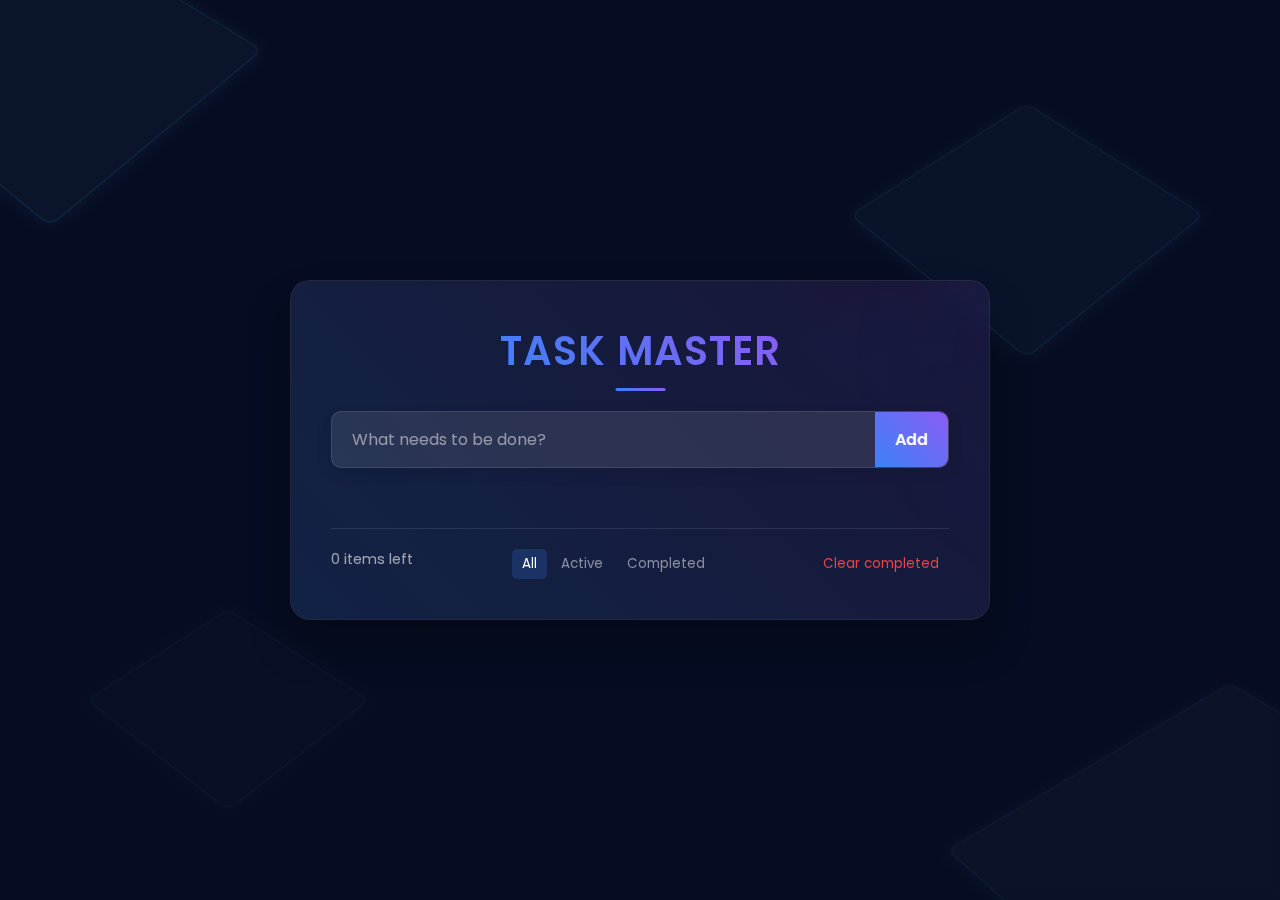
<file: index.html>
<!DOCTYPE html>
<html lang="en">
<head>
  <meta charset="UTF-8">
  <meta name="viewport" content="width=device-width, initial-scale=1.0">
  <title>Aesthetic To-Do</title>
  <style>
    @import url('https://fonts.googleapis.com/css2?family=Poppins:wght@300;400;600&display=swap');
    
    * {
      margin: 0;
      padding: 0;
      box-sizing: border-box;
      font-family: 'Poppins', sans-serif;
    }
    
    body {
      background: #060c21;
      color: #fff;
      overflow-x: hidden;
      display: flex;
      justify-content: center;
      align-items: center;
      min-height: 100vh;
    }
    
    .background {
      position: fixed;
      top: 0;
      left: 0;
      width: 100%;
      height: 100%;
      z-index: -1;
      overflow: hidden;
    }
    
    .floating-cube {
      position: absolute;
      background: rgba(64, 162, 227, 0.1);
      border: 1px solid rgba(64, 162, 227, 0.3);
      border-radius: 10px;
      backdrop-filter: blur(5px);
      box-shadow: 0 0 20px rgba(64, 162, 227, 0.2);
      animation: float 20s infinite ease-in-out;
      transform-style: preserve-3d;
      transform: perspective(1000px) rotateX(45deg) rotateZ(45deg);
    }
    
    .cube1 {
      width: 300px;
      height: 300px;
      top: -100px;
      left: -100px;
      animation-delay: 0s;
      opacity: 0.5;
    }
    
    .cube2 {
      width: 400px;
      height: 400px;
      bottom: -150px;
      right: -150px;
      animation-delay: -5s;
      opacity: 0.3;
    }
    
    .cube3 {
      width: 200px;
      height: 200px;
      bottom: 100px;
      left: 10%;
      animation-delay: -10s;
      opacity: 0.2;
    }
    
    .cube4 {
      width: 250px;
      height: 250px;
      top: 10%;
      right: 10%;
      animation-delay: -15s;
      opacity: 0.4;
    }
    
    @keyframes float {
      0%, 100% {
        transform: perspective(1000px) rotateX(45deg) rotateZ(45deg) translateY(0);
      }
      50% {
        transform: perspective(1000px) rotateX(45deg) rotateZ(45deg) translateY(-40px);
      }
    }
    
    .container {
      width: 90%;
      max-width: 700px;
      background: rgba(15, 23, 42, 0.6);
      backdrop-filter: blur(10px);
      border-radius: 20px;
      box-shadow: 0 25px 45px rgba(0, 0, 0, 0.2);
      border: 1px solid rgba(255, 255, 255, 0.1);
      padding: 40px;
      overflow: hidden;
      position: relative;
      z-index: 1;
    }
    
    .container::before {
      content: '';
      position: absolute;
      top: 0;
      left: 0;
      width: 100%;
      height: 100%;
      background: linear-gradient(45deg, rgba(59, 130, 246, 0.15), rgba(147, 51, 234, 0.1));
      z-index: -1;
      transform: translateZ(-10px);
    }
    
    .container::after {
      content: '';
      position: absolute;
      top: -50%;
      right: -50%;
      width: 500px;
      height: 500px;
      background: radial-gradient(circle, rgba(59, 130, 246, 0.3) 0%, rgba(59, 130, 246, 0) 70%);
      opacity: 0.1;
      z-index: -1;
      animation: pulse 15s infinite alternate;
    }
    
    @keyframes pulse {
      0% {
        opacity: 0.05;
        transform: scale(1);
      }
      50% {
        opacity: 0.1;
        transform: scale(1.2);
      }
      100% {
        opacity: 0.05;
        transform: scale(1);
      }
    }
    
    h1 {
      text-align: center;
      margin-bottom: 30px;
      font-weight: 600;
      font-size: 2.5rem;
      color: #fff;
      letter-spacing: 1px;
      text-transform: uppercase;
      background: linear-gradient(45deg, #3b82f6, #8b5cf6);
      -webkit-background-clip: text;
      -webkit-text-fill-color: transparent;
      position: relative;
      display: inline-block;
      left: 50%;
      transform: translateX(-50%);
    }
    
    h1::after {
      content: '';
      position: absolute;
      left: 50%;
      bottom: -10px;
      width: 50px;
      height: 3px;
      background: linear-gradient(90deg, #3b82f6, #8b5cf6);
      transform: translateX(-50%);
      border-radius: 3px;
    }
    
    .input-field {
      display: flex;
      margin-bottom: 30px;
      background: rgba(255, 255, 255, 0.1);
      border-radius: 10px;
      overflow: hidden;
      border: 1px solid rgba(255, 255, 255, 0.1);
      box-shadow: 0 5px 15px rgba(0, 0, 0, 0.1);
      transition: all 0.3s ease;
    }
    
    .input-field:hover,
    .input-field:focus-within {
      border-color: rgba(59, 130, 246, 0.5);
      box-shadow: 0 5px 20px rgba(59, 130, 246, 0.3);
    }
    
    #task {
      width: 100%;
      padding: 15px 20px;
      border: none;
      background: transparent;
      color: #fff;
      font-size: 1rem;
      outline: none;
    }
    
    ::placeholder {
      color: rgba(255, 255, 255, 0.5);
    }
    
    .add-btn {
      background: linear-gradient(45deg, #3b82f6, #8b5cf6);
      color: white;
      border: none;
      padding: 0 20px;
      font-size: 1rem;
      font-weight: 600;
      cursor: pointer;
      transition: all 0.3s ease;
    }
    
    .add-btn:hover {
      background: linear-gradient(45deg, #2563eb, #7c3aed);
    }
    
    .todo-list {
      list-style: none;
      max-height: 50vh;
      overflow-y: auto;
      padding-right: 10px;
    }
    
    .todo-list::-webkit-scrollbar {
      width: 6px;
    }
    
    .todo-list::-webkit-scrollbar-track {
      background: rgba(255, 255, 255, 0.1);
      border-radius: 10px;
    }
    
    .todo-list::-webkit-scrollbar-thumb {
      background: rgba(59, 130, 246, 0.5);
      border-radius: 10px;
    }
    
    .todo-item {
      display: flex;
      align-items: center;
      background: rgba(255, 255, 255, 0.05);
      padding: 15px 20px;
      border-radius: 10px;
      margin-bottom: 15px;
      border: 1px solid rgba(255, 255, 255, 0.05);
      box-shadow: 0 5px 15px rgba(0, 0, 0, 0.1);
      animation: fadeIn 0.5s ease;
      transition: all 0.3s ease;
      position: relative;
      overflow: hidden;
    }
    
    .todo-item::before {
      content: '';
      position: absolute;
      top: 0;
      left: 0;
      width: 5px;
      height: 100%;
      background: linear-gradient(to bottom, #3b82f6, #8b5cf6);
      border-radius: 10px 0 0 10px;
    }
    
    .todo-item:hover {
      transform: translateY(-3px);
      box-shadow: 0 8px 20px rgba(0, 0, 0, 0.15);
    }
    
    @keyframes fadeIn {
      from {
        opacity: 0;
        transform: translateY(20px);
      }
      to {
        opacity: 1;
        transform: translateY(0);
      }
    }
    
    .todo-text {
      flex: 1;
      margin: 0 15px;
    }
    
    .todo-item.completed .todo-text {
      text-decoration: line-through;
      opacity: 0.6;
    }
    
    .checkbox-wrapper {
      position: relative;
      width: 22px;
      height: 22px;
      border-radius: 5px;
      overflow: hidden;
    }
    
    .todo-checkbox {
      position: absolute;
      opacity: 0;
      cursor: pointer;
      width: 100%;
      height: 100%;
      z-index: 2;
    }
    
    .checkmark {
      position: absolute;
      top: 0;
      left: 0;
      width: 100%;
      height: 100%;
      border-radius: 5px;
      border: 2px solid rgba(255, 255, 255, 0.3);
      transition: all 0.3s ease;
    }
    
    .todo-checkbox:checked ~ .checkmark {
      background: linear-gradient(45deg, #3b82f6, #8b5cf6);
      border-color: transparent;
    }
    
    .checkmark::after {
      content: '';
      position: absolute;
      display: none;
      left: 7px;
      top: 3px;
      width: 5px;
      height: 10px;
      border: solid white;
      border-width: 0 2px 2px 0;
      transform: rotate(45deg);
    }
    
    .todo-checkbox:checked ~ .checkmark::after {
      display: block;
    }
    
    .delete-btn {
      background: transparent;
      color: rgba(255, 255, 255, 0.5);
      border: none;
      font-size: 1.2rem;
      cursor: pointer;
      transition: all 0.3s ease;
      display: flex;
      justify-content: center;
      align-items: center;
      width: 30px;
      height: 30px;
      border-radius: 50%;
    }
    
    .delete-btn:hover {
      color: #ef4444;
      background: rgba(239, 68, 68, 0.1);
    }
    
    .stats {
      display: flex;
      justify-content: space-between;
      margin-top: 30px;
      padding-top: 20px;
      border-top: 1px solid rgba(255, 255, 255, 0.1);
      font-size: 0.9rem;
      color: rgba(255, 255, 255, 0.6);
    }
    
    .filter-btn {
      background: transparent;
      border: none;
      color: rgba(255, 255, 255, 0.5);
      cursor: pointer;
      padding: 5px 10px;
      border-radius: 5px;
      transition: all 0.3s ease;
    }
    
    .filter-btn:hover,
    .filter-btn.active {
      color: white;
      background: rgba(59, 130, 246, 0.2);
    }
    
    .clear-btn {
      color: #ef4444;
      background: transparent;
      border: none;
      cursor: pointer;
      padding: 5px 10px;
      border-radius: 5px;
      transition: all 0.3s ease;
    }
    
    .clear-btn:hover {
      background: rgba(239, 68, 68, 0.1);
    }
    
    @media (max-width: 768px) {
      .container {
        padding: 25px;
      }
      
      h1 {
        font-size: 2rem;
      }
    }
  </style>
</head>
<body>
  <div class="background">
    <div class="floating-cube cube1"></div>
    <div class="floating-cube cube2"></div>
    <div class="floating-cube cube3"></div>
    <div class="floating-cube cube4"></div>
  </div>
  
  <div class="container">
    <h1>Task Master</h1>
    
    <div class="input-field">
      <input type="text" id="task" placeholder="What needs to be done?" autocomplete="off">
      <button class="add-btn">Add</button>
    </div>
    
    <ul class="todo-list">
      <!-- Tasks will be added here -->
    </ul>
    
    <div class="stats">
      <span class="items-left">0 items left</span>
      <div class="filters">
        <button class="filter-btn active" data-filter="all">All</button>
        <button class="filter-btn" data-filter="active">Active</button>
        <button class="filter-btn" data-filter="completed">Completed</button>
      </div>
      <button class="clear-btn">Clear completed</button>
    </div>
  </div>

  <script>
    document.addEventListener('DOMContentLoaded', () => {
      const taskInput = document.getElementById('task');
      const addBtn = document.querySelector('.add-btn');
      const todoList = document.querySelector('.todo-list');
      const itemsLeft = document.querySelector('.items-left');
      const filterBtns = document.querySelectorAll('.filter-btn');
      const clearBtn = document.querySelector('.clear-btn');
      
      let todos = JSON.parse(localStorage.getItem('todos')) || [];
      let currentFilter = 'all';
      
      function updateTodos() {
        localStorage.setItem('todos', JSON.stringify(todos));
        renderTodos();
      }
      
      function renderTodos() {
        todoList.innerHTML = '';
        
        let filteredTodos = todos;
        if (currentFilter === 'active') {
          filteredTodos = todos.filter(todo => !todo.completed);
        } else if (currentFilter === 'completed') {
          filteredTodos = todos.filter(todo => todo.completed);
        }
        
        filteredTodos.forEach(todo => {
          const li = document.createElement('li');
          li.className = `todo-item ${todo.completed ? 'completed' : ''}`;
          li.dataset.id = todo.id;
          
          li.innerHTML = `
            <div class="checkbox-wrapper">
              <input type="checkbox" class="todo-checkbox" ${todo.completed ? 'checked' : ''}>
              <span class="checkmark"></span>
            </div>
            <span class="todo-text">${todo.text}</span>
            <button class="delete-btn">×</button>
          `;
          
          todoList.appendChild(li);
        });
        
        const activeTodos = todos.filter(todo => !todo.completed);
        itemsLeft.textContent = `${activeTodos.length} item${activeTodos.length !== 1 ? 's' : ''} left`;
      }
      
      function addTodo() {
        const text = taskInput.value.trim();
        if (text === '') return;
        
        const newTodo = {
          id: Date.now(),
          text,
          completed: false
        };
        
        todos.push(newTodo);
        updateTodos();
        taskInput.value = '';
      }
      
      function toggleTodo(id) {
        todos = todos.map(todo => {
          if (todo.id === id) {
            return { ...todo, completed: !todo.completed };
          }
          return todo;
        });
        
        updateTodos();
      }
      
      function deleteTodo(id) {
        todos = todos.filter(todo => todo.id !== id);
        updateTodos();
      }
      
      function clearCompleted() {
        todos = todos.filter(todo => !todo.completed);
        updateTodos();
      }
      
      // Event listeners
      addBtn.addEventListener('click', addTodo);
      
      taskInput.addEventListener('keydown', (e) => {
        if (e.key === 'Enter') {
          addTodo();
        }
      });
      
      todoList.addEventListener('click', (e) => {
        const item = e.target.closest('.todo-item');
        if (!item) return;
        
        const id = parseInt(item.dataset.id);
        
        if (e.target.classList.contains('delete-btn')) {
          deleteTodo(id);
        } else if (e.target.classList.contains('todo-checkbox')) {
          toggleTodo(id);
        }
      });
      
      filterBtns.forEach(btn => {
        btn.addEventListener('click', () => {
          filterBtns.forEach(b => b.classList.remove('active'));
          btn.classList.add('active');
          currentFilter = btn.dataset.filter;
          renderTodos();
        });
      });
      
      clearBtn.addEventListener('click', clearCompleted);
      
      // Initialize the app
      renderTodos();
      
      // 3D background animation enhancement
      const background = document.querySelector('.background');
      
      function createRandomCube() {
        const cube = document.createElement('div');
        const size = Math.random() * 100 + 50;
        const posX = Math.random() * window.innerWidth;
        const posY = Math.random() * window.innerHeight;
        const duration = Math.random() * 20 + 10;
        const delay = Math.random() * 5;
        
        cube.className = 'floating-cube';
        cube.style.width = `${size}px`;
        cube.style.height = `${size}px`;
        cube.style.left = `${posX}px`;
        cube.style.top = `${posY}px`;
        cube.style.opacity = `${Math.random() * 0.2 + 0.1}`;
        cube.style.animationDuration = `${duration}s`;
        cube.style.animationDelay = `${delay}s`;
        
        background.appendChild(cube);
        
        setTimeout(() => {
          background.removeChild(cube);
          createRandomCube();
        }, duration * 1000);
      }
      
      // Create some additional random cubes
      for (let i = 0; i < 3; i++) {
        setTimeout(() => {
          createRandomCube();
        }, i * 3000);
      }
      
      // Subtle parallax effect
      document.addEventListener('mousemove', (e) => {
        const mouseX = e.clientX / window.innerWidth;
        const mouseY = e.clientY / window.innerHeight;
        
        document.querySelectorAll('.floating-cube').forEach(cube => {
          const moveX = (mouseX - 0.5) * 30;
          const moveY = (mouseY - 0.5) * 30;
          cube.style.transform = `perspective(1000px) rotateX(${45 + moveY * 0.1}deg) rotateZ(${45 + moveX * 0.1}deg) translateX(${moveX}px) translateY(${moveY}px)`;
        });
      });
    });
  </script>
</body>
</html>
</file>
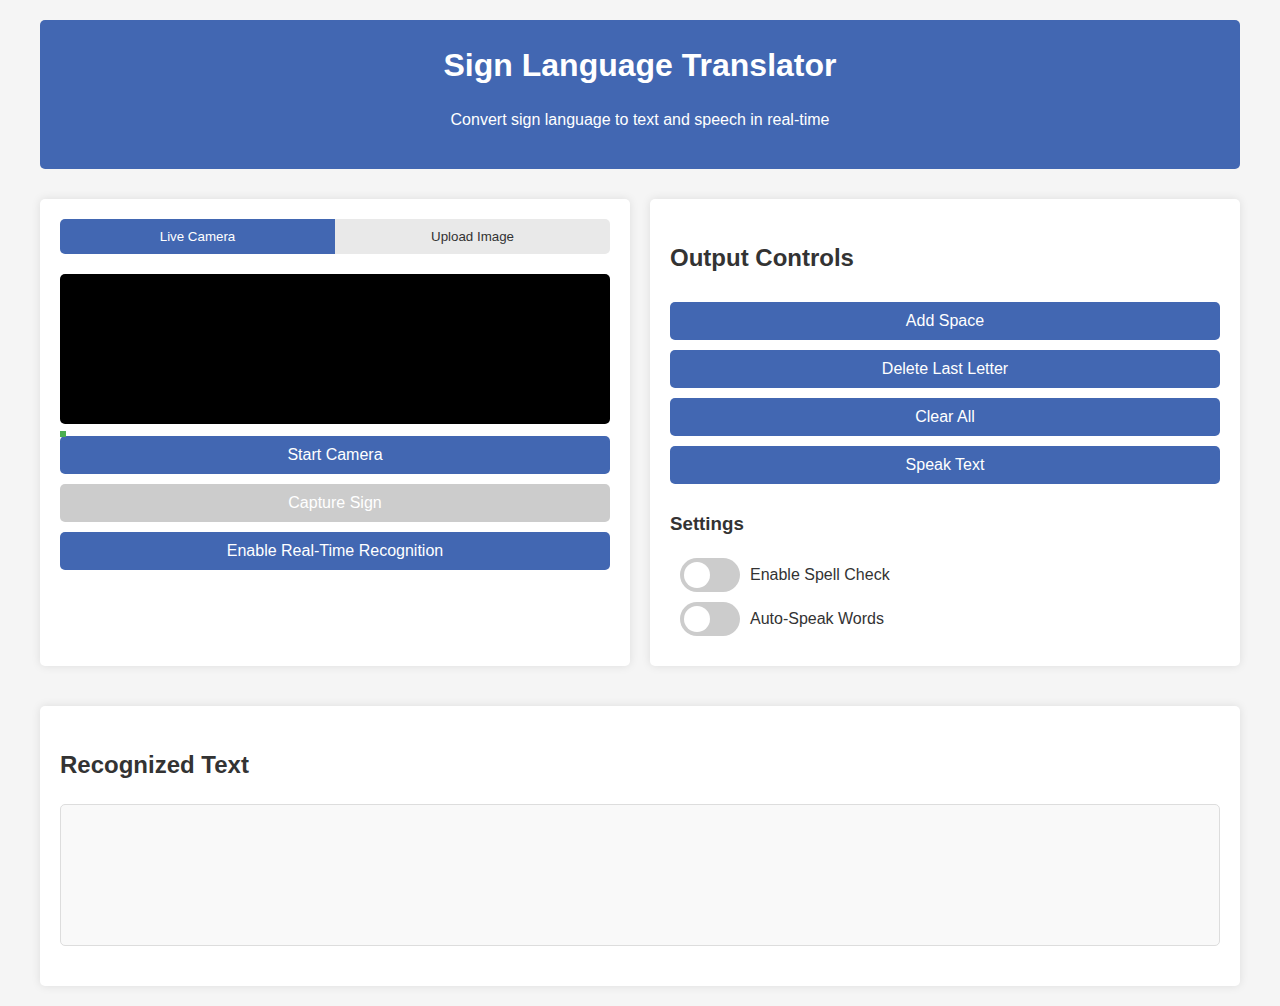
<file: templates/index.html>
<!DOCTYPE html>
<html lang="en">
<head>
    <meta charset="UTF-8">
    <meta name="viewport" content="width=device-width, initial-scale=1.0">
    <title>Sign Language Translator</title>
    <style>
        body {
            font-family: Arial, sans-serif;
            line-height: 1.6;
            margin: 0;
            padding: 0;
            background-color: #f5f5f5;
            color: #333;
        }
        .container {
            max-width: 1200px;
            margin: 0 auto;
            padding: 20px;
        }
        header {
            background-color: #4267B2;
            color: white;
            text-align: center;
            padding: 20px 0;
            margin-bottom: 30px;
            border-radius: 5px;
        }
        h1 {
            margin: 0;
        }
        .main-content {
            display: flex;
            flex-wrap: wrap;
            gap: 20px;
        }
        .video-container {
            flex: 1;
            min-width: 300px;
            background-color: #fff;
            border-radius: 5px;
            box-shadow: 0 0 10px rgba(0, 0, 0, 0.1);
            padding: 20px;
        }
        .controls {
            flex: 1;
            min-width: 300px;
            background-color: #fff;
            border-radius: 5px;
            box-shadow: 0 0 10px rgba(0, 0, 0, 0.1);
            padding: 20px;
        }
        .output {
            flex: 100%;
            background-color: #fff;
            border-radius: 5px;
            box-shadow: 0 0 10px rgba(0, 0, 0, 0.1);
            padding: 20px;
            margin-top: 20px;
        }
        #videoElement, #capturedImage {
            width: 100%;
            height: auto;
            background-color: #000;
            border-radius: 5px;
        }
        #capturedImage {
            display: none;
            max-height: 400px;
            object-fit: contain;
        }
        .btn {
            background-color: #4267B2;
            color: white;
            border: none;
            padding: 10px 15px;
            margin: 5px 0;
            border-radius: 5px;
            cursor: pointer;
            width: 100%;
            font-size: 16px;
        }
        .btn:hover {
            background-color: #365899;
        }
        .btn:disabled {
            background-color: #cccccc;
            cursor: not-allowed;
        }
        .recognition-box {
            border: 2px solid #4267B2;
            position: absolute;
            pointer-events: none;
        }
        .image-upload {
            margin: 20px 0;
        }
        #fileInput {
            display: none;
        }
        .upload-btn {
            display: inline-block;
            background-color: #4267B2;
            color: white;
            padding: 10px 15px;
            border-radius: 5px;
            cursor: pointer;
            margin-right: 10px;
        }
        .upload-btn:hover {
            background-color: #365899;
        }
        #fileName {
            display: inline-block;
            vertical-align: middle;
        }
        .mode-toggle {
            display: flex;
            margin-bottom: 20px;
        }
        .mode-toggle button {
            flex: 1;
            background-color: #e9e9e9;
            color: #333;
            border: none;
            padding: 10px;
            cursor: pointer;
        }
        .mode-toggle button.active {
            background-color: #4267B2;
            color: white;
        }
        .mode-toggle button:first-child {
            border-radius: 5px 0 0 5px;
        }
        .mode-toggle button:last-child {
            border-radius: 0 5px 5px 0;
        }
        #textOutput {
            font-size: 24px;
            margin-bottom: 20px;
            min-height: 100px;
            padding: 20px;
            background-color: #f9f9f9;
            border-radius: 5px;
            border: 1px solid #ddd;
        }
        #currentWord {
            color: #4267B2;
            font-weight: bold;
        }
        .settings {
            margin-top: 20px;
        }
        .toggle-container {
            display: flex;
            align-items: center;
            margin-bottom: 10px;
        }
        .toggle-container label {
            margin-left: 10px;
        }
        .toggle-switch {
            position: relative;
            display: inline-block;
            width: 60px;
            height: 34px;
        }
        .toggle-switch input {
            opacity: 0;
            width: 0;
            height: 0;
        }
        .slider {
            position: absolute;
            cursor: pointer;
            top: 0;
            left: 0;
            right: 0;
            bottom: 0;
            background-color: #ccc;
            transition: .4s;
            border-radius: 34px;
        }
        .slider:before {
            position: absolute;
            content: "";
            height: 26px;
            width: 26px;
            left: 4px;
            bottom: 4px;
            background-color: white;
            transition: .4s;
            border-radius: 50%;
        }
        input:checked + .slider {
            background-color: #4267B2;
        }
        input:checked + .slider:before {
            transform: translateX(26px);
        }
        .loading {
            display: none;
            text-align: center;
            margin: 20px 0;
        }
        .loading-spinner {
            border: 5px solid #f3f3f3;
            border-top: 5px solid #4267B2;
            border-radius: 50%;
            width: 50px;
            height: 50px;
            animation: spin 1s linear infinite;
            margin: 0 auto;
        }
        @keyframes spin {
            0% { transform: rotate(0deg); }
            100% { transform: rotate(360deg); }
        }
        #letterPrediction {
            font-size: 48px;
            text-align: center;
            margin: 20px 0;
            font-weight: bold;
            color: #4267B2;
        }
        #predictionScore {
            text-align: center;
            color: #666;
            margin-bottom: 20px;
        }
        .video-wrapper {
            position: relative;
        }
        .camera-box {
            position: absolute;
            border: 3px solid #4CAF50;
            pointer-events: none;
        }
    </style>
</head>
<body>
    <div class="container">
        <header>
            <h1>Sign Language Translator</h1>
            <p>Convert sign language to text and speech in real-time</p>
        </header>

        <div class="main-content">
            <div class="video-container">
                <div class="mode-toggle">
                    <button id="streamModeBtn" class="active">Live Camera</button>
                    <button id="uploadModeBtn">Upload Image</button>
                </div>

                <div id="streamMode">
                    <div class="video-wrapper">
                        <video id="videoElement" autoplay></video>
                        <div id="cameraBox" class="camera-box"></div>
                    </div>
                    <button id="startCameraBtn" class="btn">Start Camera</button>
                    <button id="captureBtnLive" class="btn" disabled>Capture Sign</button>
                    <button id="toggleRealTimeBtn" class="btn">Enable Real-Time Recognition</button>
                </div>

                <div id="uploadMode" style="display: none;">
                    <img id="capturedImage" alt="Captured image will appear here">
                    <div class="image-upload">
                        <label for="fileInput" class="upload-btn">Choose Image</label>
                        <input type="file" id="fileInput" accept="image/*">
                        <span id="fileName">No file chosen</span>
                    </div>
                    <button id="processImageBtn" class="btn" disabled>Process Image</button>
                </div>

                <div class="loading">
                    <div class="loading-spinner"></div>
                    <p>Processing...</p>
                </div>

                <div id="letterPrediction"></div>
                <div id="predictionScore"></div>
            </div>

            <div class="controls">
                <h2>Output Controls</h2>
                <button id="addSpaceBtn" class="btn">Add Space</button>
                <button id="deleteLastBtn" class="btn">Delete Last Letter</button>
                <button id="clearBtn" class="btn">Clear All</button>
                <button id="speakBtn" class="btn">Speak Text</button>

                <div class="settings">
                    <h3>Settings</h3>
                    <div class="toggle-container">
                        <label class="toggle-switch">
                            <input type="checkbox" id="spellCheckToggle">
                            <span class="slider"></span>
                        </label>
                        <label for="spellCheckToggle">Enable Spell Check</label>
                    </div>
                    <div class="toggle-container">
                        <label class="toggle-switch">
                            <input type="checkbox" id="autoSpeakToggle">
                            <span class="slider"></span>
                        </label>
                        <label for="autoSpeakToggle">Auto-Speak Words</label>
                    </div>
                </div>
            </div>

            <div class="output">
                <h2>Recognized Text</h2>
                <div id="textOutput">
                    <span id="completedText"></span> <span id="currentWord"></span>
                </div>
            </div>
        </div>
    </div>

    <script>
        // DOM Elements
        const videoElement = document.getElementById('videoElement');
        const capturedImage = document.getElementById('capturedImage');
        const startCameraBtn = document.getElementById('startCameraBtn');
        const captureBtnLive = document.getElementById('captureBtnLive');
        const toggleRealTimeBtn = document.getElementById('toggleRealTimeBtn');
        const fileInput = document.getElementById('fileInput');
        const fileName = document.getElementById('fileName');
        const processImageBtn = document.getElementById('processImageBtn');
        const streamModeBtn = document.getElementById('streamModeBtn');
        const uploadModeBtn = document.getElementById('uploadModeBtn');
        const streamMode = document.getElementById('streamMode');
        const uploadMode = document.getElementById('uploadMode');
        const addSpaceBtn = document.getElementById('addSpaceBtn');
        const deleteLastBtn = document.getElementById('deleteLastBtn');
        const clearBtn = document.getElementById('clearBtn');
        const speakBtn = document.getElementById('speakBtn');
        const spellCheckToggle = document.getElementById('spellCheckToggle');
        const autoSpeakToggle = document.getElementById('autoSpeakToggle');
        const completedText = document.getElementById('completedText');
        const currentWord = document.getElementById('currentWord');
        const letterPrediction = document.getElementById('letterPrediction');
        const predictionScore = document.getElementById('predictionScore');
        const cameraBox = document.getElementById('cameraBox');
        const loadingElement = document.querySelector('.loading');

        // Global variables
        let stream = null;
        let isRealTimeEnabled = false;
        let realTimeInterval = null;
        let letterHistory = [];
        let currentWordText = '';
        let completedTextContent = '';

        // Dictionary for spell checking (simplified implementation)
        const dictionary = {
            'HELO': 'HELLO',
            'THER': 'THERE',
            'WRD': 'WORD',
            'GUD': 'GOOD',
            'MORNNG': 'MORNING',
            'HI': 'HI',
            'THANKS': 'THANKS',
            'YU': 'YOU',
            'HAV': 'HAVE',
            'NICE': 'NICE',
            'DAY': 'DAY'
            // Add more words as needed
        };

        // Initialize camera box position
        function initCameraBox() {
            const videoWidth = videoElement.offsetWidth;
            const videoHeight = videoElement.offsetHeight;
            const boxSize = Math.min(videoWidth, videoHeight) * 0.6;
            
            cameraBox.style.width = boxSize + 'px';
            cameraBox.style.height = boxSize + 'px';
            cameraBox.style.left = ((videoWidth - boxSize) / 2) + 'px';
            cameraBox.style.top = ((videoHeight - boxSize) / 2) + 'px';
        }

        // Event listeners
        startCameraBtn.addEventListener('click', toggleCamera);
        captureBtnLive.addEventListener('click', captureImage);
        toggleRealTimeBtn.addEventListener('click', toggleRealTime);
        fileInput.addEventListener('change', handleFileSelection);
        processImageBtn.addEventListener('click', processUploadedImage);
        streamModeBtn.addEventListener('click', () => switchMode('stream'));
        uploadModeBtn.addEventListener('click', () => switchMode('upload'));
        addSpaceBtn.addEventListener('click', addSpace);
        deleteLastBtn.addEventListener('click', deleteLastLetter);
        clearBtn.addEventListener('click', clearText);
        speakBtn.addEventListener('click', speakText);

        // Switch between stream and upload modes
        function switchMode(mode) {
            if (mode === 'stream') {
                streamMode.style.display = 'block';
                uploadMode.style.display = 'none';
                streamModeBtn.classList.add('active');
                uploadModeBtn.classList.remove('active');
            } else {
                streamMode.style.display = 'none';
                uploadMode.style.display = 'block';
                streamModeBtn.classList.remove('active');
                uploadModeBtn.classList.add('active');
                stopCamera();
            }
        }

        // Start or stop the camera
        function toggleCamera() {
            if (stream) {
                stopCamera();
                startCameraBtn.textContent = 'Start Camera';
            } else {
                startCamera();
            }
        }

        // Start the camera
        function startCamera() {
            navigator.mediaDevices.getUserMedia({ video: true })
                .then(function(mediaStream) {
                    stream = mediaStream;
                    videoElement.srcObject = mediaStream;
                    startCameraBtn.textContent = 'Stop Camera';
                    captureBtnLive.disabled = false;
                    initCameraBox();
                })
                .catch(function(error) {
                    console.error('Error accessing the camera:', error);
                    alert('Could not access the camera. Please make sure you have granted permission.');
                });
        }

        // Stop the camera
        function stopCamera() {
            if (stream) {
                stream.getTracks().forEach(track => track.stop());
                stream = null;
                videoElement.srcObject = null;
                captureBtnLive.disabled = true;
                
                // Disable real-time recognition if it's on
                if (isRealTimeEnabled) {
                    toggleRealTime();
                }
            }
        }

        // Toggle real-time recognition
        function toggleRealTime() {
            if (!stream) {
                alert('Please start the camera first');
                return;
            }

            isRealTimeEnabled = !isRealTimeEnabled;
            
            if (isRealTimeEnabled) {
                toggleRealTimeBtn.textContent = 'Disable Real-Time Recognition';
                toggleRealTimeBtn.style.backgroundColor = '#E91E63';
                realTimeInterval = setInterval(processRealTimeFrame, 1000); // Process every second
            } else {
                toggleRealTimeBtn.textContent = 'Enable Real-Time Recognition';
                toggleRealTimeBtn.style.backgroundColor = '#4267B2';
                clearInterval(realTimeInterval);
            }
        }

        // Process frame in real-time
        function processRealTimeFrame() {
            if (!stream) return;
            
            const canvas = document.createElement('canvas');
            const context = canvas.getContext('2d');
            
            // Set canvas dimensions to match video
            canvas.width = videoElement.videoWidth;
            canvas.height = videoElement.videoHeight;
            
            // Draw video frame to canvas
            context.drawImage(videoElement, 0, 0, canvas.width, canvas.height);
            
            // Get the region of interest based on camera box position
            const boxRect = cameraBox.getBoundingClientRect();
            const videoRect = videoElement.getBoundingClientRect();
            
            // Calculate scale factors between display size and actual video dimensions
            const scaleX = videoElement.videoWidth / videoRect.width;
            const scaleY = videoElement.videoHeight / videoRect.height;
            
            // Calculate the ROI coordinates in the actual video dimensions
            const x = (boxRect.left - videoRect.left) * scaleX;
            const y = (boxRect.top - videoRect.top) * scaleY;
            const width = boxRect.width * scaleX;
            const height = boxRect.height * scaleY;
            
            // Create a new canvas for the cropped image
            const croppedCanvas = document.createElement('canvas');
            croppedCanvas.width = 200; // Match the expected input size in your backend
            croppedCanvas.height = 200;
            
            // Draw the cropped region to the new canvas, resizing it
            const croppedContext = croppedCanvas.getContext('2d');
            croppedContext.drawImage(canvas, x, y, width, height, 0, 0, 200, 200);
            
            // Convert to base64 for processing
            const imageData = croppedCanvas.toDataURL('image/jpeg');
            
            // Process the image data (simulate backend processing)
            processImageData(imageData, true);
        }

        // Capture image from camera
        function captureImage() {
            if (!stream) return;
            
            const canvas = document.createElement('canvas');
            canvas.width = videoElement.videoWidth;
            canvas.height = videoElement.videoHeight;
            
            const context = canvas.getContext('2d');
            context.drawImage(videoElement, 0, 0, canvas.width, canvas.height);
            
            // Get the region of interest based on camera box position
            const boxRect = cameraBox.getBoundingClientRect();
            const videoRect = videoElement.getBoundingClientRect();
            
            // Calculate scale factors
            const scaleX = videoElement.videoWidth / videoRect.width;
            const scaleY = videoElement.videoHeight / videoRect.height;
            
            // Calculate the ROI coordinates in the actual video dimensions
            const x = (boxRect.left - videoRect.left) * scaleX;
            const y = (boxRect.top - videoRect.top) * scaleY;
            const width = boxRect.width * scaleX;
            const height = boxRect.height * scaleY;
            
            // Create a new canvas for the cropped image
            const croppedCanvas = document.createElement('canvas');
            croppedCanvas.width = 200;
            croppedCanvas.height = 200;
            
            // Draw the cropped region to the new canvas, resizing it
            const croppedContext = croppedCanvas.getContext('2d');
            croppedContext.drawImage(canvas, x, y, width, height, 0, 0, 200, 200);
            
            const imageData = croppedCanvas.toDataURL('image/jpeg');
            processImageData(imageData, false);
        }

        // Handle file selection
        function handleFileSelection(event) {
            const file = event.target.files[0];
            if (file) {
                fileName.textContent = file.name;
                processImageBtn.disabled = false;
                
                const reader = new FileReader();
                reader.onload = function(e) {
                    capturedImage.src = e.target.result;
                    capturedImage.style.display = 'block';
                };
                reader.readAsDataURL(file);
            }
        }

        // Process uploaded image
        function processUploadedImage() {
            if (!capturedImage.src) return;
            
            const canvas = document.createElement('canvas');
            canvas.width = 200;
            canvas.height = 200;
            
            const context = canvas.getContext('2d');
            context.drawImage(capturedImage, 0, 0, 200, 200);
            
            const imageData = canvas.toDataURL('image/jpeg');
            processImageData(imageData, false);
        }

        // Process image data by sending to the backend
        function processImageData(imageData, isRealTime) {
            // Show loading indicator
            if (!isRealTime) {
                loadingElement.style.display = 'block';
            }
            
            // Get the region of interest coordinates
            const boxRect = cameraBox.getBoundingClientRect();
            const videoRect = videoElement.getBoundingClientRect();
            
            // Calculate ROI for the API request
            const roi = {
                x: Math.max(0, boxRect.left - videoRect.left),
                y: Math.max(0, boxRect.top - videoRect.top),
                width: boxRect.width,
                height: boxRect.height
            };
            
            // Send image data to backend API
            fetch('/api/process-image', {
                method: 'POST',
                headers: {
                    'Content-Type': 'application/json',
                },
                body: JSON.stringify({
                    image_data: imageData,
                    roi: [roi.x, roi.y, roi.width, roi.height]
                }),
            })
            .then(response => response.json())
            .then(data => {
                // Hide loading indicator
                if (!isRealTime) {
                    loadingElement.style.display = 'none';
                }
                
                if (data.error) {
                    console.error('Error:', data.error);
                    return;
                }
                
                // Process the response
                updatePrediction(data.letter, data.confidence, isRealTime);
            })
            .catch(error => {
                console.error('Error:', error);
                loadingElement.style.display = 'none';
                
                // Fall back to simulation if the API fails
                if (!isRealTime) {
                    simulateBackendResponse(isRealTime);
                }
            });
        }

        // Simulate backend response (replace with actual API call in production)
        function simulateBackendResponse(isRealTime) {
            // Simulate letters, including special commands
            const possibleLetters = ['A', 'B', 'C', 'D', 'E', 'F', 'G', 'H', 'I', 'J', 'K', 'L', 'M', 'N', 'O', 'P', 'Q', 'R', 'S', 'T', 'U', 'V', 'W', 'X', 'Y', 'SPACE', 'DEL', 'NOTHING'];
            
            // For demonstration, bias toward real letters
            let letter;
            const randomVal = Math.random();
            
            if (randomVal < 0.7) {
                // 70% chance of a regular letter
                letter = possibleLetters[Math.floor(Math.random() * 26)];
            } else if (randomVal < 0.8) {
                // 10% chance of SPACE
                letter = 'SPACE';
            } else if (randomVal < 0.9) {
                // 10% chance of DEL
                letter = 'DEL';
            } else {
                // 10% chance of NOTHING
                letter = 'NOTHING';
            }
            
            // Generate a random confidence score (0.5 - 1.0)
            const score = Math.random() * 0.5 + 0.5;
            
            // Update UI with prediction
            updatePrediction(letter, score, isRealTime);
        }

        // Update prediction UI and handle the recognized letter
        function updatePrediction(letter, score, isRealTime) {
            letterPrediction.textContent = letter;
            predictionScore.textContent = `Confidence: ${(score * 100).toFixed(1)}%`;
            
            if (letter !== 'NOTHING') {
                handleRecognizedLetter(letter);
            }
        }

        // Handle recognized letter
        function handleRecognizedLetter(letter) {
            if (letter === 'SPACE') {
                addSpace();
            } else if (letter === 'DEL') {
                deleteLastLetter();
            } else {
                // Add letter to current word
                currentWordText += letter;
                currentWord.textContent = currentWordText;
                
                // Speak the letter if auto-speak is enabled
                if (autoSpeakToggle.checked) {
                    speakLetter(letter);
                }
            }
        }

        // Add a space (complete current word)
        async function addSpace() {
            if (currentWordText.length > 0) {
                let finalWord = currentWordText;
                
                // Apply spell check if enabled
                if (spellCheckToggle.checked) {
                    finalWord = await correctWord(finalWord);
                }
                
                completedTextContent += (completedTextContent ? ' ' : '') + finalWord;
                completedText.textContent = completedTextContent;
                currentWordText = '';
                currentWord.textContent = '';
                
                // Speak the word if auto-speak is enabled
                if (autoSpeakToggle.checked) {
                    speakText(finalWord);
                }
            }
        }

        // Delete last letter
        function deleteLastLetter() {
            if (currentWordText.length > 0) {
                currentWordText = currentWordText.slice(0, -1);
                currentWord.textContent = currentWordText;
            }
        }

        // Clear all text
        function clearText() {
            completedTextContent = '';
            currentWordText = '';
            completedText.textContent = '';
            currentWord.textContent = '';
        }

        // Spell checking function that uses the backend API
        function correctWord(word) {
            return new Promise((resolve) => {
                // Call backend API for spell checking
                fetch('/api/correct-word', {
                    method: 'POST',
                    headers: {
                        'Content-Type': 'application/json',
                    },
                    body: JSON.stringify({ word: word }),
                })
                .then(response => response.json())
                .then(data => {
                    if (data.error) {
                        console.error('Spell check error:', data.error);
                        resolve(word); // Return original word on error
                        return;
                    }
                    
                    resolve(data.corrected);
                })
                .catch(error => {
                    console.error('Spell check error:', error);
                    
                    // Fall back to local dictionary if API fails
                    if (dictionary[word]) {
                        resolve(dictionary[word]);
                    } else {
                        resolve(word);
                    }
                });
            });
        }

        // Speak text using backend API for better quality
        function speakText(text) {
            const textToSpeak = text || (completedTextContent + ' ' + currentWordText).trim();
            
            if (textToSpeak) {
                // Try the backend TTS API first
                fetch('/api/generate-speech', {
                    method: 'POST',
                    headers: {
                        'Content-Type': 'application/json',
                    },
                    body: JSON.stringify({ text: textToSpeak }),
                })
                .then(response => response.json())
                .then(data => {
                    if (data.error) {
                        console.error('TTS error:', data.error);
                        // Fall back to Web Speech API
                        const utterance = new SpeechSynthesisUtterance(textToSpeak);
                        window.speechSynthesis.speak(utterance);
                        return;
                    }
                    
                    // Play the audio file
                    const audio = new Audio(data.audio_url);
                    audio.play();
                })
                .catch(error => {
                    console.error('TTS error:', error);
                    // Fall back to Web Speech API
                    const utterance = new SpeechSynthesisUtterance(textToSpeak);
                    window.speechSynthesis.speak(utterance);
                });
            }
        }

        // Speak just a letter
        function speakLetter(letter) {
            const utterance = new SpeechSynthesisUtterance(letter);
            window.speechSynthesis.speak(utterance);
        }

        // Handle window resize to adjust camera box position
        window.addEventListener('resize', function() {
            if (stream) {
                initCameraBox();
            }
        });
    </script>
</body>
</html>
</file>
